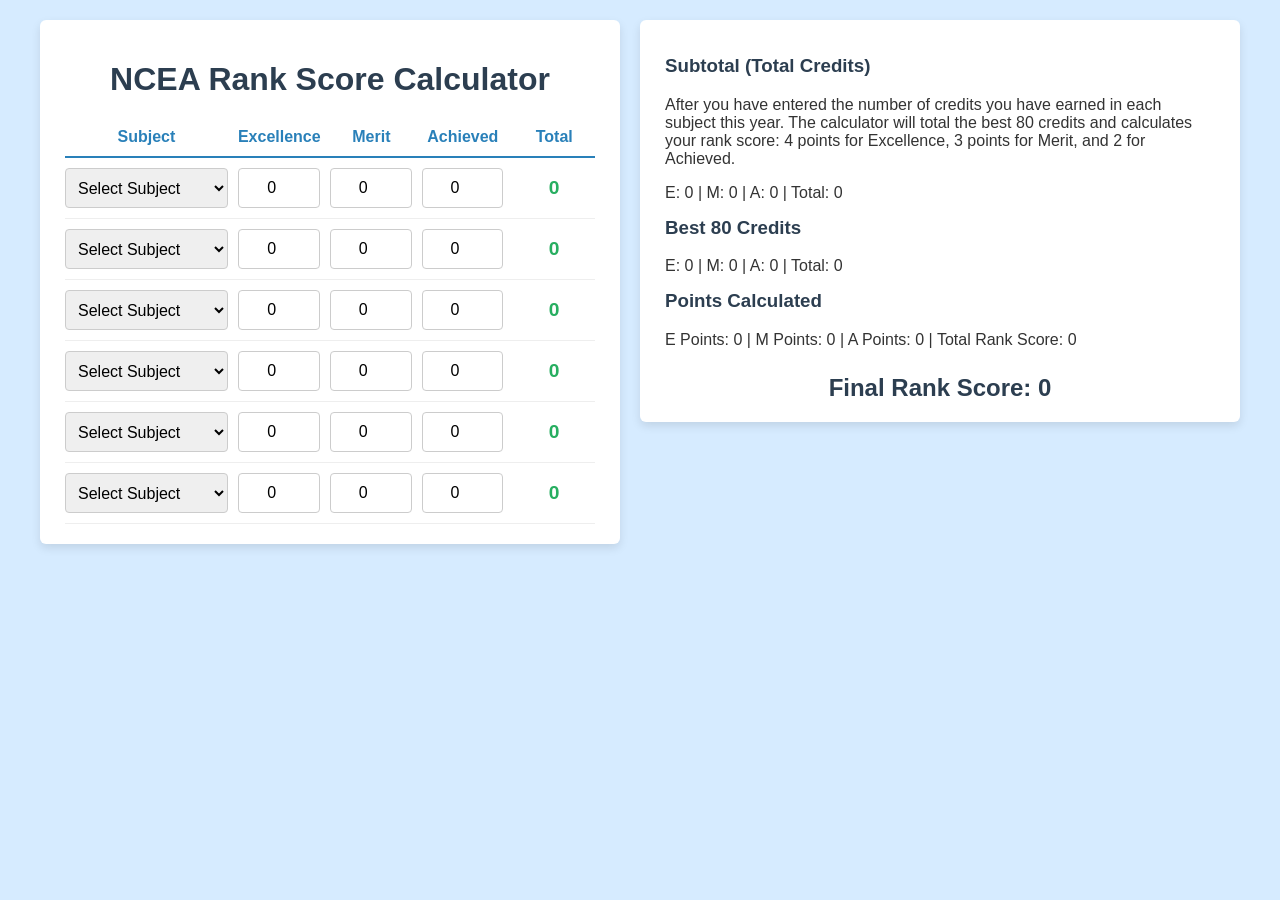
<file: index.html>
<!DOCTYPE html>
<html lang="en">
<head>
  <meta charset="UTF-8">
  <meta name="viewport" content="width=device-width, initial-scale=1.0">
  <title>NCEA Rank Score Calculator</title>
  <link rel="stylesheet" href="rankscore.css">
  <link rel="preconnect" href="https://fonts.googleapis.com">
  <link rel="preconnect" href="https://fonts.gstatic.com" crossorigin>
  <link href="https://fonts.googleapis.com/css2?family=Open+Sans:wght@400;600&family=Roboto:wght@400;700&display=swap" rel="stylesheet">
</head>
<body>
  <div class="main-wrapper">
    <main class="calculator-container" role="main">
      <h1>NCEA Rank Score Calculator</h1>
      <div class="grid-header open-sans" aria-hidden="true">
        <div>Subject</div>
        <div>Excellence</div>
        <div>Merit</div>
        <div>Achieved</div>
        <div>Total</div>
      </div>

      <!-- 6 Subject Rows -->
      <div class="subject-row">
        <select class="subject-name"><option value="">Select Subject</option></select>
        <input type="number" class="excellence" placeholder="E" value="0" min="0"/>
        <input type="number" class="merit" placeholder="M" value="0" min="0"/>
        <input type="number" class="achieved" placeholder="A" value="0" min="0"/>
        <div class="total">0</div>
      </div>
      <div class="subject-row">
        <select class="subject-name"><option value="">Select Subject</option></select>
        <input type="number" class="excellence" placeholder="E" value="0" min="0"/>
        <input type="number" class="merit" placeholder="M" value="0" min="0"/>
        <input type="number" class="achieved" placeholder="A" value="0" min="0"/>
        <div class="total">0</div>
      </div>
      <div class="subject-row">
        <select class="subject-name"><option value="">Select Subject</option></select>
        <input type="number" class="excellence" placeholder="E" value="0" min="0"/>
        <input type="number" class="merit" placeholder="M" value="0" min="0"/>
        <input type="number" class="achieved" placeholder="A" value="0" min="0"/>
        <div class="total">0</div>
      </div>
      <div class="subject-row">
        <select class="subject-name"><option value="">Select Subject</option></select>
        <input type="number" class="excellence" placeholder="E" value="0" min="0"/>
        <input type="number" class="merit" placeholder="M" value="0" min="0"/>
        <input type="number" class="achieved" placeholder="A" value="0" min="0"/>
        <div class="total">0</div>
      </div>
      <div class="subject-row">
        <select class="subject-name"><option value="">Select Subject</option></select>
        <input type="number" class="excellence" placeholder="E" value="0" min="0"/>
        <input type="number" class="merit" placeholder="M" value="0" min="0"/>
        <input type="number" class="achieved" placeholder="A" value="0" min="0"/>
        <div class="total">0</div>
      </div>
      <div class="subject-row">
        <select class="subject-name"><option value="">Select Subject</option></select>
        <input type="number" class="excellence" placeholder="E" value="0" min="0"/>
        <input type="number" class="merit" placeholder="M" value="0" min="0"/>
        <input type="number" class="achieved" placeholder="A" value="0" min="0"/>
        <div class="total">0</div>
      </div>
    </main>

    <aside class="totals-sidebar">
      <div class="totals-section">
        <h3>Subtotal (Total Credits)</h3>
        <p> After you have entered the number of credits you have earned in each subject this year. The calculator
           will total the best 80 credits and calculates your rank score: 4 points for Excellence,
           3 points for Merit, and 2 for Achieved. </p>
        E: <span id="subtotal-e">0</span> | M: <span id="subtotal-m">0</span> | A: <span id="subtotal-a">0</span> | Total: <span id="subtotal-total">0</span>
        
        <h3>Best 80 Credits</h3>
        E: <span id="best-e">0</span> | M: <span id="best-m">0</span> | A: <span id="best-a">0</span> | Total: <span id="best-total">0</span>
        
        <h3>Points Calculated</h3>
        E Points: <span id="calc-e">0</span> | M Points: <span id="calc-m">0</span> | A Points: <span id="calc-a">0</span> | Total Rank Score: <span id="calc-total">0</span>
      </div>
      <div class="final-score">
        Final Rank Score: <span id="rank-score">0</span>
      </div>
    </aside>
  </div>

  <script src="rankscore.js"></script>
</body>
</html>
</file>
<file: rankscore.css>
body {
  font-family: 'Segoe UI', Tahoma, Geneva, Verdana, sans-serif;
  background: #d6ebff;
  margin: 0;
  padding: 20px;
  color: #333;
}


.main-wrapper {
  display: flex;
  justify-content: center; 
  align-items: flex-start;
  gap: 20px;
  max-width: 1200px;
  margin: 0 auto;
}


.calculator-container, .totals-sidebar {
  width: 550px; 
  background: #ffffff;
  border-radius: 6px;
  padding: 20px 25px;
  box-shadow: 0 4px 10px rgba(0,0,0,0.1);
}


h1 {
  text-align: center;
  margin-bottom: 20px;
  color: #2c3e50;
}

.grid-header, .subject-row {
  display: grid;
  grid-template-columns: 2fr 1fr 1fr 1fr 1fr;
  gap: 10px;
  padding: 10px 0;
  border-bottom: 1px solid #eee;
  align-items: center;
}

.grid-header {
  font-weight: bold;
  color: #2980b9;
  border-bottom: 2px solid #2980b9;
  text-align: center;
}

.subject-row input[type="number"], .subject-row select {
  width: 100%;
  height: 40px;
  padding: 6px 8px;
  font-size: 1rem;
  border: 1px solid #ccc;
  border-radius: 4px;
  box-sizing: border-box;
}

.subject-row input[type="number"] {
  text-align: center;
}

.total {
  font-weight: bold;
  text-align: center;
  font-size: 1.2rem;
  color: #27ae60;
}

.totals-sidebar {
  flex-shrink: 0;
  font-size: 1rem; 
}

.totals-section h3 {
  margin-top: 15px;
  color: #2c3e50;
}

.final-score {
  text-align: center;
  font-size: 1.5rem;
  margin-top: 25px;
  font-weight: bold;
  color: #2c3e50;
}

@media screen and (max-width: 1024px) {
  .main-wrapper {
    flex-direction: column;
    align-items: center;
  }
  .calculator-container, .totals-sidebar {
    width: 90%;
  }
}

@media screen and (max-width: 480px) {
  .grid-header { font-size: 0.8em; }
}

@media screen and (max-width: 375px) {
  .grid-header, .subject-row {
    grid-template-columns: 1fr;
    grid-row-gap: 6px;
    font-size: 0.85em;
  }
}
</file>
